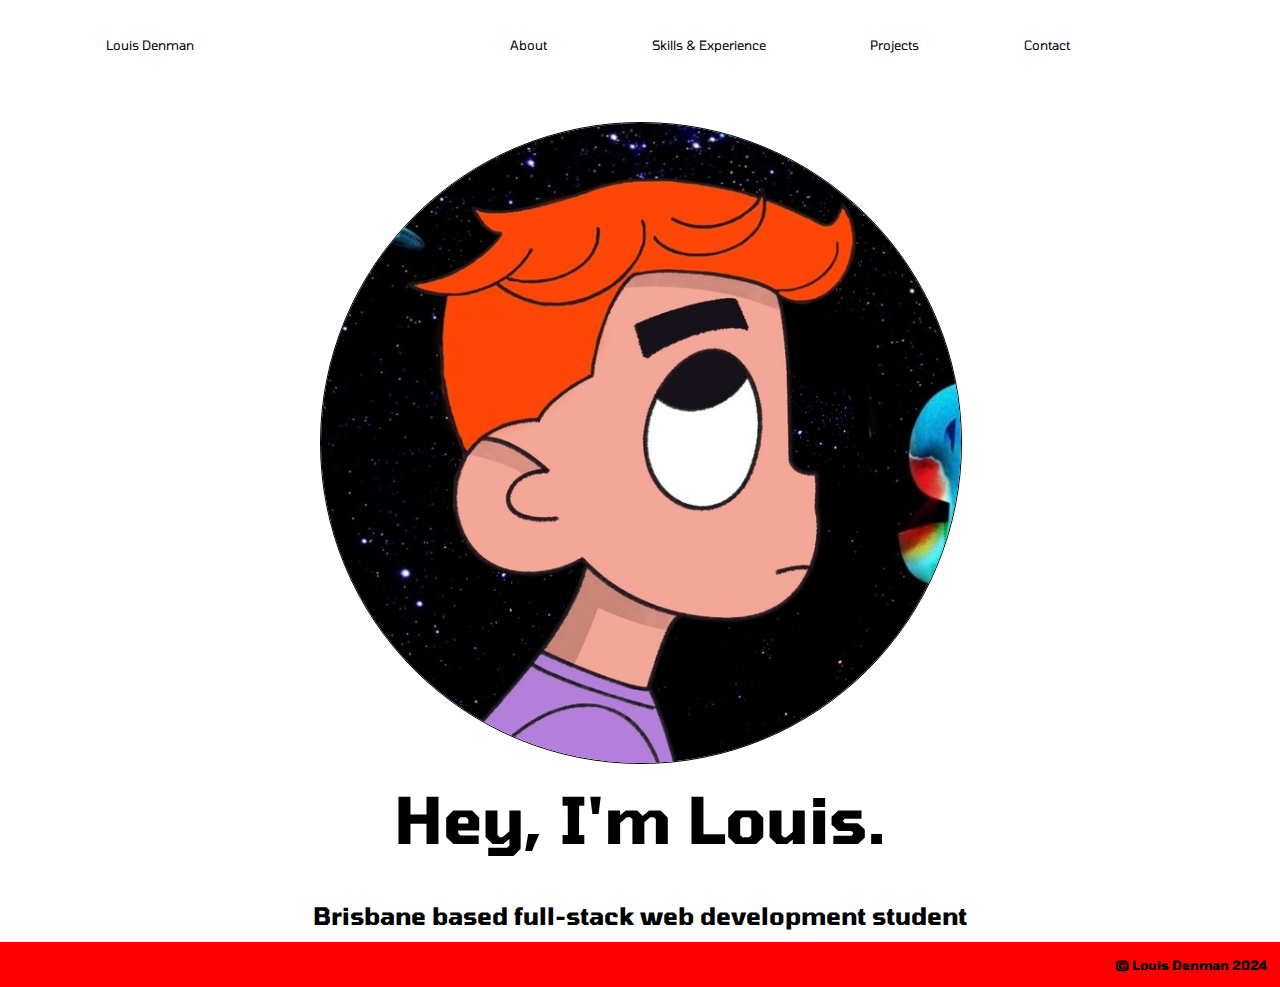
<file: index.html>
<!DOCTYPE html>
<html lang="en">
<head>
    <meta charset="UTF-8">
    <meta name="viewport" content="width=device-width, initial-scale=1.0">
    <title>Louis Denman</title>
    <link rel="stylesheet" href="style.css">
    <link rel="preconnect" href="https://fonts.googleapis.com">
    <link rel="preconnect" href="https://fonts.gstatic.com" crossorigin>
    <link href="https://fonts.googleapis.com/css2?family=Tomorrow:ital,wght@0,100;0,200;0,300;0,400;0,500;0,600;0,700;0,800;0,900;1,100;1,200;1,300;1,400;1,500;1,600;1,700;1,800;1,900&display=swap" rel="stylesheet">
</head>
<body>
    <header>
        <nav>
            <a href="index.html" class="navlinks">Louis Denman</a>
            <section class="navlinks">
                <a href="about.html">About</a>
                <a href="experience.html">Skills & Experience</a>
                <a href="projects.html">Projects</a>
                <a href="contact.html">Contact</a>
            </section>
        </nav>
    </header>
    <main>
        <img src="/assets/LIL_UZI_ME.jpg" alt="Louis Denman Profile image">
        <h1>Hey, I'm Louis.</h1>
        <h2>Brisbane based full-stack web development student</h2>
    </main>
    <footer>
        <h1>&copy Louis Denman 2024</h1>
    </footer>
</body>
</html>
</file>
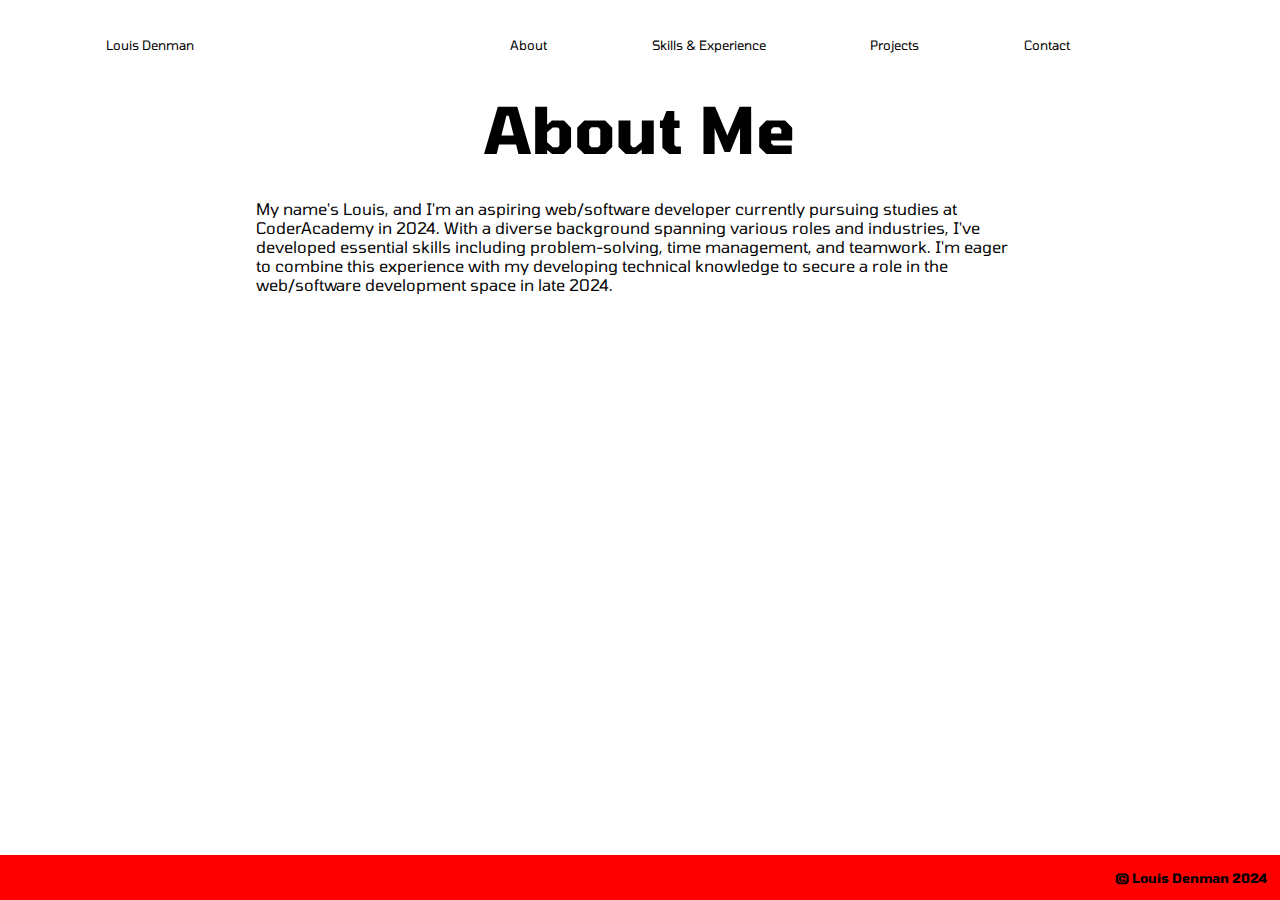
<file: about.html>
<!DOCTYPE html>
<html lang="en">
<head>
    <meta charset="UTF-8">
    <meta name="viewport" content="width=device-width, initial-scale=1.0">
    <title>Louis Denman</title>
    <link rel="stylesheet" href="style.css">
    <link rel="preconnect" href="https://fonts.googleapis.com">
    <link rel="preconnect" href="https://fonts.gstatic.com" crossorigin>
    <link href="https://fonts.googleapis.com/css2?family=Tomorrow:ital,wght@0,100;0,200;0,300;0,400;0,500;0,600;0,700;0,800;0,900;1,100;1,200;1,300;1,400;1,500;1,600;1,700;1,800;1,900&display=swap" rel="stylesheet">
</head>
<body>
    <header>
        <nav>
            <a href="index.html" class="navlinks">Louis Denman</a>
            <section class="navlinks">
                <a href="about.html">About</a>
                <a href="experience.html">Skills & Experience</a>
                <a href="projects.html">Projects</a>
                <a href="contact.html">Contact</a>
            </section>
        </nav>
    </header>
    <main>
        <h1>About Me</h1>
        <p>My name's Louis, and I'm an aspiring web/software developer currently pursuing studies at CoderAcademy in 2024. With a diverse background spanning various roles and industries, I've developed essential skills including problem-solving, time management, and teamwork. I'm eager to combine this experience with my developing technical knowledge to secure a role in the web/software development space in late 2024.
        </p>
    </main>
    <footer>
        <h1>&copy Louis Denman 2024</h1>
    </footer>
</body>
</html>
</file>
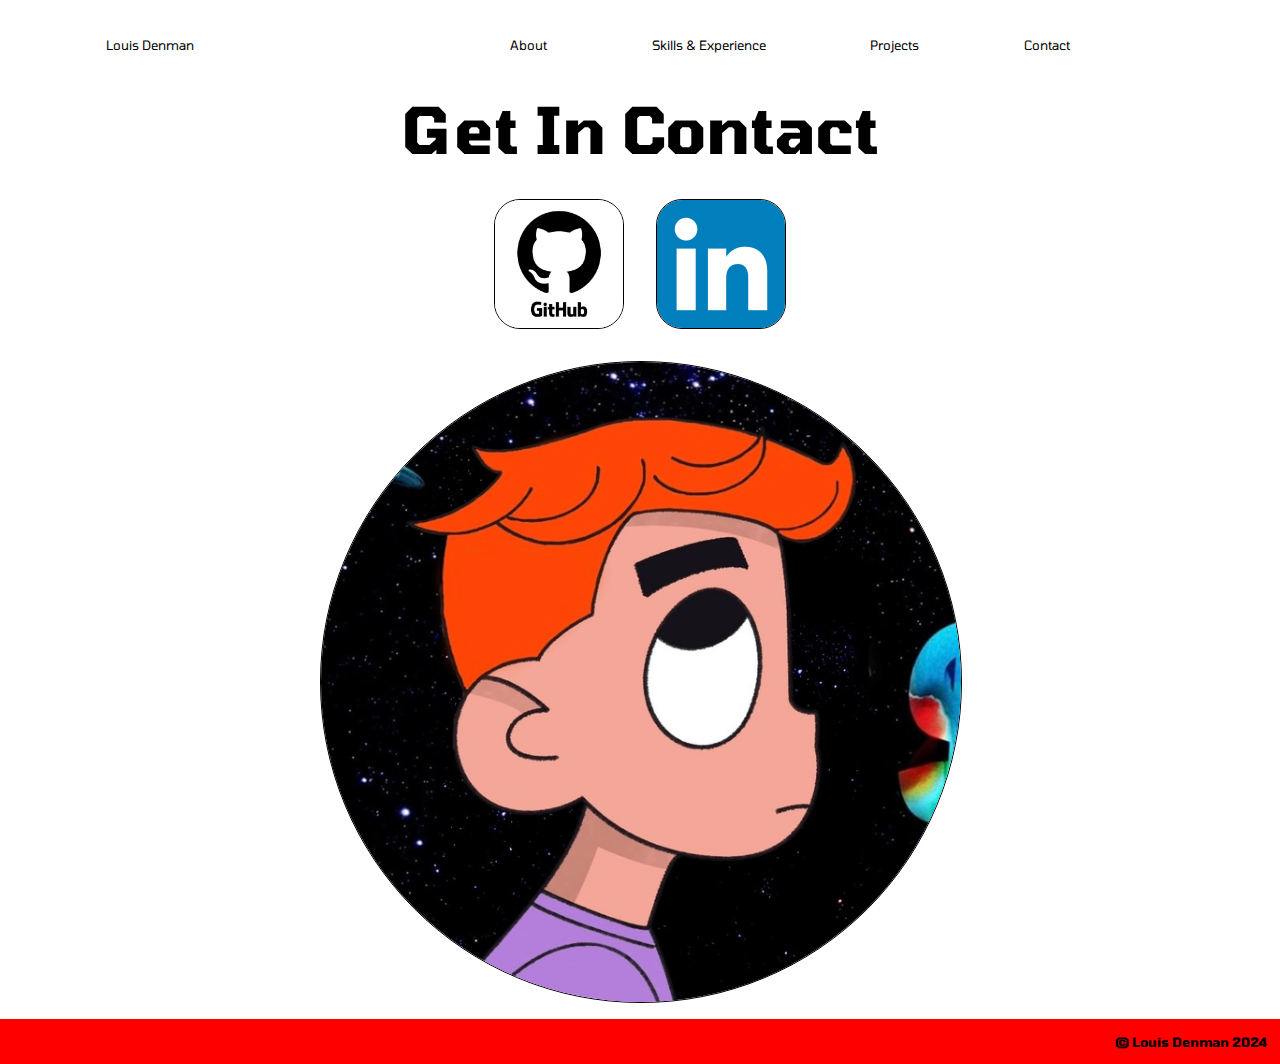
<file: contact.html>
<!DOCTYPE html>
<html lang="en">
<head>
    <meta charset="UTF-8">
    <meta name="viewport" content="width=device-width, initial-scale=1.0">
    <title>Louis Denman</title>
    <link rel="stylesheet" href="style.css">
    <link rel="preconnect" href="https://fonts.googleapis.com">
    <link rel="preconnect" href="https://fonts.gstatic.com" crossorigin>
    <link href="https://fonts.googleapis.com/css2?family=Tomorrow:ital,wght@0,100;0,200;0,300;0,400;0,500;0,600;0,700;0,800;0,900;1,100;1,200;1,300;1,400;1,500;1,600;1,700;1,800;1,900&display=swap" rel="stylesheet">
</head>
<body>
    <header>
        <nav>
            <a href="index.html" class="navlinks">Louis Denman</a>
            <section class="navlinks">
                <a href="about.html">About</a>
                <a href="experience.html">Skills & Experience</a>
                <a href="projects.html">Projects</a>
                <a href="contact.html">Contact</a>
            </section>
        </nav>
    </header>
    <main>
        <h1>Get In Contact</h1>
        <section>
            <a href="https://github.com/LouisMDenman" ><img src="/assets/github.png" alt="github icon link" class="contactimages"></a>
            <a href="https://au.linkedin.com/in/louis-denman-2b441a2a4"><img src="/assets/linkedin.png" alt="linkedin icon link" class="contactimages"></a>
        </section>
        <img src="/assets/LIL_UZI_ME.jpg" alt="Louis Denman Profile image">
    </main>
    <footer>
        <h1>&copy Louis Denman 2024</h1>
    </footer>
</body>
</html>
</file>
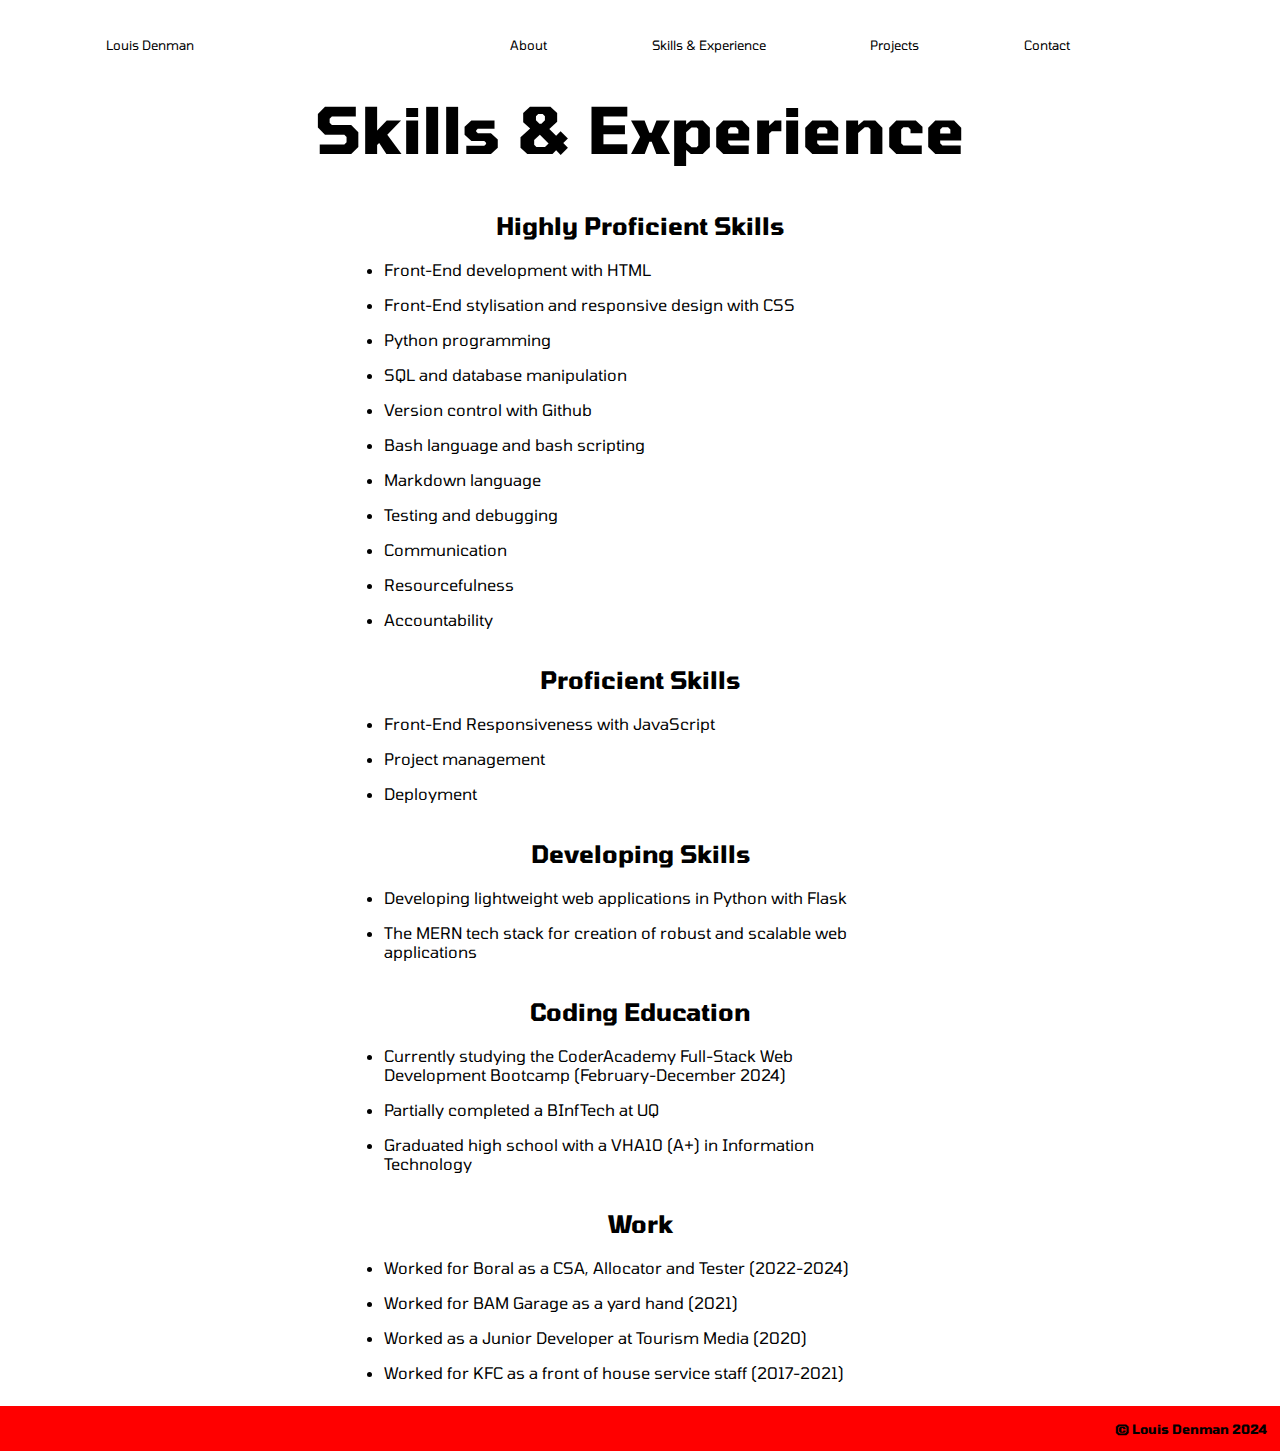
<file: experience.html>
<!DOCTYPE html>
<html lang="en">
<head>
    <meta charset="UTF-8">
    <meta name="viewport" content="width=device-width, initial-scale=1.0">
    <title>Louis Denman</title>
    <link rel="stylesheet" href="style.css">
    <link rel="preconnect" href="https://fonts.googleapis.com">
    <link rel="preconnect" href="https://fonts.gstatic.com" crossorigin>
    <link href="https://fonts.googleapis.com/css2?family=Tomorrow:ital,wght@0,100;0,200;0,300;0,400;0,500;0,600;0,700;0,800;0,900;1,100;1,200;1,300;1,400;1,500;1,600;1,700;1,800;1,900&display=swap" rel="stylesheet">
</head>
<body>
    <header>
        <nav>
            <a href="index.html" class="navlinks">Louis Denman</a>
            <section class="navlinks">
                <a href="about.html">About</a>
                <a href="experience.html">Skills & Experience</a>
                <a href="projects.html">Projects</a>
                <a href="contact.html">Contact</a>
            </section>
        </nav>
    </header>
    <main>
        <h1>Skills & Experience</h1>
        <h2>Highly Proficient Skills</h2>
        <ul>
            <li>Front-End development with HTML</li>
            <li>Front-End stylisation and responsive design with CSS</li>
            <li>Python programming</li>
            <li>SQL and database manipulation</li>
            <li>Version control with Github</li>
            <li>Bash language and bash scripting</li>
            <li>Markdown language</li>
            <li>Testing and debugging</li>
            <li>Communication</li>
            <li>Resourcefulness</li>
            <li>Accountability</li>
        </ul>
        <h2>Proficient Skills</h2>
        <ul>
            <li>Front-End Responsiveness with JavaScript</li>
            <li>Project management</li>
            <li>Deployment</li>
        </ul>
        <h2>Developing Skills</h2>
        <ul>
            <li>Developing lightweight web applications in Python with Flask</li>
            <li>The MERN tech stack for creation of robust and scalable web applications</li>
        </ul>
        <h2>Coding Education</h2>
        <ul>
            <li>Currently studying the CoderAcademy Full-Stack Web Development Bootcamp (February-December 2024)</li>
            <li>Partially completed a BInfTech at UQ</li>
            <li>Graduated high school with a VHA10 (A+) in Information Technology</li>
        </ul>
        <h2>Work</h2>
        <ul>
            <li>Worked for Boral as a CSA, Allocator and Tester (2022-2024)</li>
            <li>Worked for BAM Garage as a yard hand (2021)</li>
            <li>Worked as a Junior Developer at Tourism Media (2020)</li>
            <li>Worked for KFC as a front of house service staff (2017-2021)</li>
        </ul>
    </main>
    <footer>
        <h1>&copy Louis Denman 2024</h1>
    </footer>
</body>
</html>
</file>
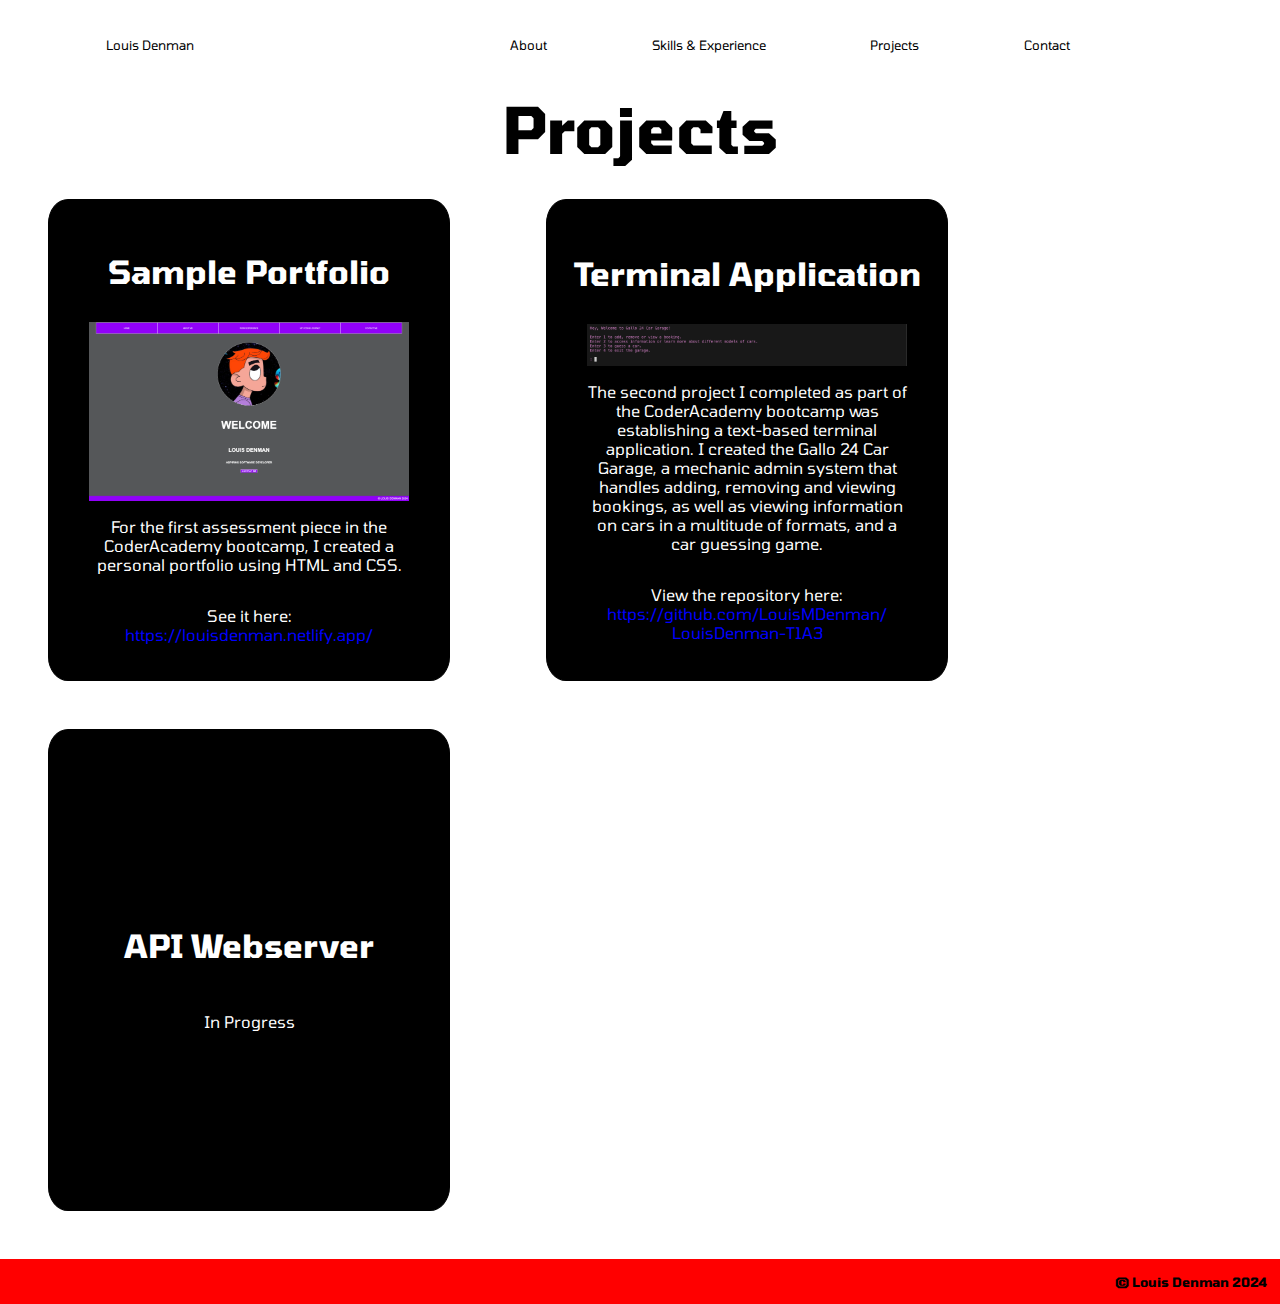
<file: projects.html>
<!DOCTYPE html>
<html lang="en">
<head>
    <meta charset="UTF-8">
    <meta name="viewport" content="width=device-width, initial-scale=1.0">
    <title>Louis Denman</title>
    <link rel="stylesheet" href="style.css">
    <link rel="preconnect" href="https://fonts.googleapis.com">
    <link rel="preconnect" href="https://fonts.gstatic.com" crossorigin>
    <link href="https://fonts.googleapis.com/css2?family=Tomorrow:ital,wght@0,100;0,200;0,300;0,400;0,500;0,600;0,700;0,800;0,900;1,100;1,200;1,300;1,400;1,500;1,600;1,700;1,800;1,900&display=swap" rel="stylesheet">
</head>
<body>
    <header>
        <nav>
            <a href="index.html" class="navlinks">Louis Denman</a>
            <section class="navlinks">
                <a href="about.html">About</a>
                <a href="experience.html">Skills & Experience</a>
                <a href="projects.html">Projects</a>
                <a href="contact.html">Contact</a>
            </section>
        </nav>
    </header>
    <main>
        <h1>Projects</h1>
        <seciton class="cardstack">
            <div class="projectcards">
                <h1>Sample Portfolio</h1>
                <img src="/assets/Home-Desktop.png" alt="An image of the homepage of the sample portfolio project">
                <p>For the first assessment piece in the CoderAcademy bootcamp, I created a personal portfolio using HTML and CSS.</p>
                <p>See it here: <a href="https://louisdenman.netlify.app/">https://louisdenman.netlify.app/</a></p>
            </div>
            <div class="projectcards">
                <h1>Terminal Application</h1>
                <img src="/assets/Main_Menu.png" alt="Terminal Application homepage">
                <p>The second project I completed as part of the CoderAcademy bootcamp was establishing a text-based terminal application. I created the Gallo 24 Car Garage, a mechanic admin system that handles adding, removing and viewing bookings, as well as viewing information on cars in a multitude of formats, and a car guessing game.</p>
                <p>View the repository here: <a href="https://github.com/LouisMDenman/LouisDenman-T1A3">https://github.com/LouisMDenman/ LouisDenman-T1A3</a></p>
            </div>
            <div class="projectcards">
                <h1>API Webserver</h1>
                <p>In Progress</p>
            </div>
        </seciton>
    </main>
    <footer>
        <h1>&copy Louis Denman 2024</h1>
    </footer>
</body>
</html>
</file>
<file: style.css>
* {
    margin: 0;
    font-family: "Tomorrow", Verdana, sans-serif;
}

/* Keyframe for a cycling rgb background */
@keyframes colorcycle {
    0%    { background-color: red;}
    12.5% { background-color: #ff00a8;}
    25%   { background-color: #c400ff;}
    37.5% { background-color: #00d3ff;}
    50%   { background-color: #00ffaf;}
    62.5% { background-color: #1aff00;}
    75%   { background-color: #dbff00;}
    87.5% { background-color: #ffc000;}
    100%  { background-color: red;}
}

header {
    height: 10dvh;
    width: 100%;
    background-color: white;
    display: flex;
    justify-content: center;
    align-items: center;
}

nav {
    height: 10dvh;
    width: 100%;
    background-color: white;
}

nav > a {
    text-decoration: none;
    color: black;
    font-size: 0.8em;
}

nav > a:hover {
    text-decoration: underline;
    padding-bottom: 1em;
    transition: 0.2s;
}

.navlinks > a {
    text-decoration: none;
    color: black;
    font-size: 0.8em;
}

nav > section > a:hover {
    text-decoration: underline;
    padding-bottom: 1em;
    transition: 0.2s;
}

header > nav {
    display: flex;
    flex-direction: row;
    justify-content: space-around;
    align-items: center;
}

header > nav > section {
    display: flex;
    flex-direction: row;
    width: 60dvw;
    justify-content: space-evenly;
    align-items: center;
}


main {
    min-height: 85dvh;
    width: 100%;
    background-color: white;
    display: flex;
    flex-direction: column;
}

main > img {
    height: 80%;
    width: 80%;
    object-fit: cover;
    border-radius: 100%;
    border: 1px solid black;
    margin-top: 2em;
    margin-left: 10%;
    margin-right: 10%;
    margin-bottom: 1em;
}

main > section {
    width: 100%;
    height: auto;
    display: inline-flex;
    flex-direction: row;
    flex-wrap: wrap;
    justify-content: center;
    align-items: center;
}

.contactimages {
    height: 8em;
    width: 8em;
    object-fit: cover;
    border-radius: 20%;
    border: 1px solid black;
    margin-left: 1em;
    margin-right: 1em;
    display: flex;
    justify-content: space-evenly;
}

main > h1 {
    display: flex;
    justify-content: center;
    padding-left: 0.5em;
    padding-right: 0.5em;
    padding-bottom: 0.5em;
    font-size: 4em;
    text-align: center;
}

main > h2 {
    font-size: 1.5em;
    padding: 0.5em;
    text-align: center;
}

main > ul {
    max-width: 80%;
    padding-left: 10%;
    padding-right: 10%;
    padding-bottom: 1em;
}

main > ul > li {
    padding-top: 0.5em;
    padding-bottom: 0.5em;
}

main > p {
    max-width: 80%;
    padding-left: 10%;
    padding-right: 10%;
    padding-bottom: 10%;
}

.projectcards {
    display: flex;
    flex-direction: column;
    justify-content: center;
    text-align: center;
    width: 80%;
    height: 60dvh;
    margin-left: 10%;
    margin-right: 10%;
    margin-bottom: 10%;
    background-color: black;
    border-radius: 5%;
    border: 1px solid black;
    color: white;
}

.projectcards > h1 {
    margin-top: 1em;
    margin-bottom: 1em;
}

.projectcards > p {
    margin-top: 1em;
    margin-bottom: 1em;
    margin-left: 10%;
    margin-right: 10%;
    max-width: 80%;
    text-align: center;
}

.projectcards > img {
    object-fit: cover;
    width: 80%;
    height: auto;
    margin-left: 10%;
    margin-right: 10%;
}

.projectcards > p > a {
    text-decoration: none;
    color: blue;
}

.cardstack {
    display: flex;
    flex-direction: row;
    flex-wrap: wrap;
}

footer {
    height: 5dvh;
    width: 100%;
    background-color: white;
    display: flex;
    justify-content: right;
    align-items: center;
    background-color: red;
    animation-name: colorcycle;
    animation-duration: 30s;
    animation-iteration-count: infinite;
}

footer > h1 {
    font-size: 0.8em;
    padding-right: 1em;
}

@media screen and (min-width: 500px) {

    main > img {
        height: 50%;
        width: 50%;
        object-fit: cover;
        border-radius: 100%;
        border: 1px solid black;
        margin-top: 2em;
        margin-left: 25%;
        margin-right: 25%;
        margin-bottom: 1em;
    }

    main > p {
        max-width: 60%;
        padding-left: 20%;
        padding-right: 20%;
        padding-bottom: 2em;
    }

    main > ul {
        max-width: 40%;
        padding-left: 30%;
        padding-right: 30%;
        padding-bottom: 1em;
    }
    
    main > ul > li {
        padding-top: 0.5em;
        padding-bottom: 0.5em;
    }

}

@media screen and (min-width: 700px) {

    .projectcards {
        display: flex;
        flex-direction: column;
        justify-content: center;
        text-align: center;
        width: 50dvw;
        height: 45dvh;
        margin-left: 25%;
        margin-right: 25%;
        margin-bottom: 2em;
        background-color: black;
        border-radius: 5%;
        border: 1px solid black;
        color: white;
    }

}

@media screen and (min-width: 1000px) {

    .projectcards {
        display: flex;
        flex-direction: column;
        justify-content: center;
        text-align: center;
        width: 25em;
        height: 30em;
        margin-left: 3em;
        margin-right: 3em;
        margin-bottom: 3em;
        background-color: black;
        border-radius: 5%;
        border: 1px solid black;
        color: white;
    }

}

@media screen and (min-width: 1400px) {

    main > img {
        height: 40%;
        width: 40%;
        object-fit: cover;
        border-radius: 100%;
        border: 1px solid black;
        margin-top: 2em;
        margin-left: 30%;
        margin-right: 30%;
        margin-bottom: 1em;
    }

}

@media screen and (max-width: 500px) {

    nav > a {
        text-decoration: none;
        color: black;
        font-size: 0.6em;
    }

    .navlinks > a {
        text-decoration: none;
        color: black;
        font-size: 0.6em;
    }

    main > h1 {
        display: flex;
        justify-content: center;
        padding-left: 0.5em;
        padding-right: 0.5em;
        padding-bottom: 0.5em;
        font-size: 3em;
        text-align: center;
    }

    main > h2 {
        font-size: 1em;
        padding: 0.5em;
        text-align: center;
    }

    .projectcards {
        display: flex;
        flex-direction: column;
        justify-content: center;
        text-align: center;
        width: 80dvw;
        height: 70dvh;
        background-color: black;
        border-radius: 5%;
        border: 1px solid black;
        color: white;
    }

    .projectcards > p > a {
        text-decoration: none;
        color: blue;
        font-size: 0.8em;
    }

}

@media screen and (max-width: 350px) {

    main > h1 {
        display: flex;
        justify-content: center;
        padding-left: 0.5em;
        padding-right: 0.5em;
        padding-bottom: 0.5em;
        font-size: 2.5em;
        text-align: center;
    }

    main > h2 {
        font-size: 0.8em;
        padding: 0.5em;
        text-align: center;
    }

    .contactimages {
        height: 8em;
        width: 8em;
        object-fit: cover;
        border-radius: 20%;
        border: 1px solid black;
        margin-top: 1em;
        margin-bottom: 1em;
        display: flex;
        justify-content: space-evenly;
    }

    .projectcards > p > a {
        text-decoration: none;
        color: blue;
        font-size: 0.7em;
        max-width: 90%;
    }

}

@media screen and (min-width: 2200px) {

    main > img {
        height: 20%;
        width: 20%;
        object-fit: cover;
        border-radius: 100%;
        border: 1px solid black;
        margin-top: 2em;
        margin-left: 40%;
        margin-right: 40%;
        margin-bottom: 1em;
    }

    main > ul {
        max-width: 10%;
        padding-left: 45%;
        padding-right: 45%;
        padding-bottom: 1em;
    }
    
    main > ul > li {
        padding-top: 0.5em;
        padding-bottom: 0.5em;
    }

}
</file>
